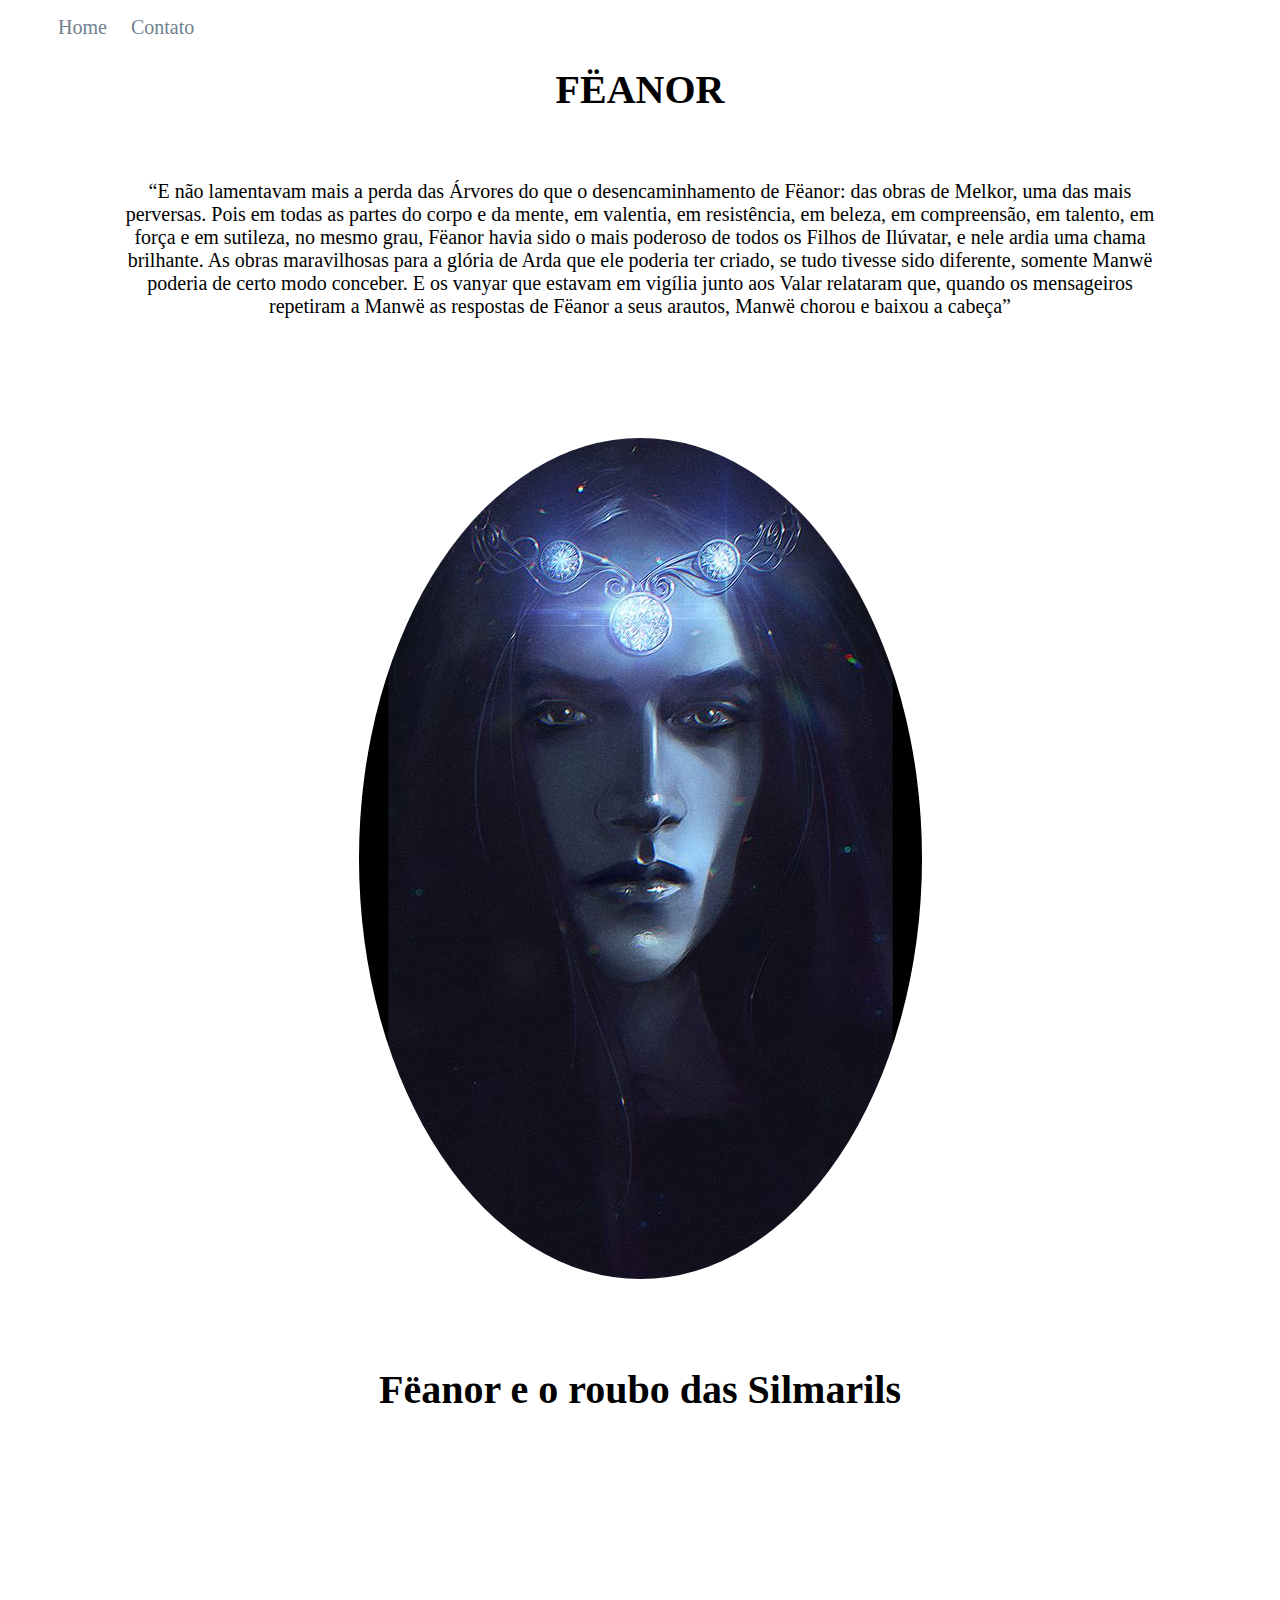
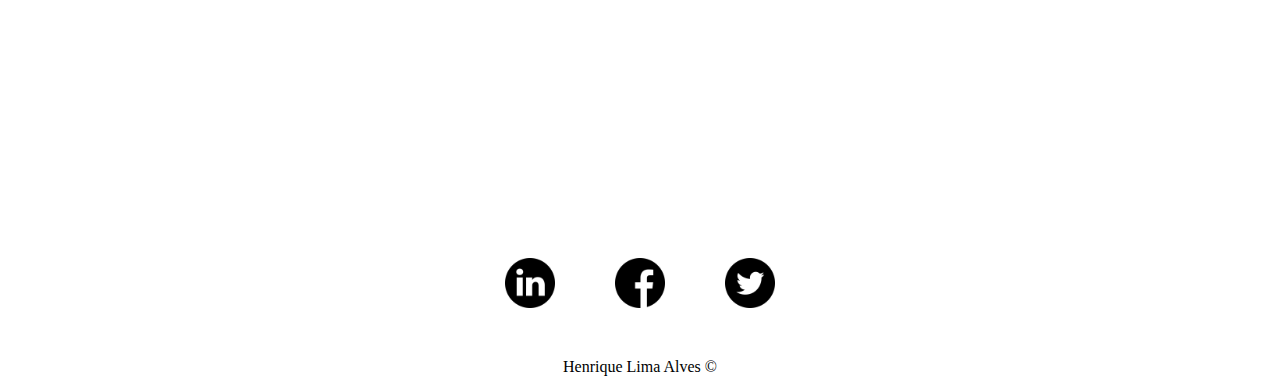
<file: index.html>
<!DOCTYPE html>
<html lang="pt-br">
<head>
    <meta charset="UTF-8">
    <meta name="viewport" content="width=device-width
    , initial-scale=1.0">
    <title>Meu Perfil</title>
    <link rel="stylesheet" href="assets/css/style.css">
</head>
<body>

    <ul id="menu">
        <li>
            <a href="index.html">Home</a>
        </li>
        <li>
            <a href="contato.html">Contato</a>
        </li>
    </ul>

    <h1 class="center p40">FËANOR</h1>

    <div class="container mt">

        <div class="p100">
            <P class="p1">
                “E não lamentavam mais a perda das Árvores do que o desencaminhamento de Fëanor: das obras de Melkor, uma das mais perversas. Pois em todas as partes do corpo e da mente, em valentia, em resistência, em beleza, em compreensão, em talento, em força e em sutileza, no mesmo grau, Fëanor havia sido o mais poderoso de todos os Filhos de Ilúvatar, e nele ardia uma chama brilhante. As obras maravilhosas para a glória de Arda que ele poderia ter criado, se tudo tivesse sido diferente, somente Manwë poderia de certo modo conceber. E os vanyar que estavam em vigília junto aos Valar relataram que, quando os mensageiros repetiram a Manwë as respostas de Fëanor a seus arautos, Manwë chorou e baixou a cabeça”
            </P>
        </div>

        <div >
            <img class="br50 mb50" src="assets/img/feanorcoroa.jpg" 
            alt="Foto do Fëanor, príncipe dos Noldor">
        </div>
    </div>

    
    <h2 class="center p40 mb50">Fëanor e o roubo das Silmarils</h2>

    <div class="container mb50">
    <iframe width="560" height="315" src="https://www.youtube.com/embed/-8cvVWxIyF4?start=104" frameborder="0" allow="accelerometer; autoplay; clipboard-write; encrypted-media; gyroscope; picture-in-picture" allowfullscreen></iframe>
    </div>

    <footer>

        <div class="container">

            <a href ="https://www.linkedin.com/in/henrique-lima-alves/" target="_blank">
                <img class="tm" src="assets/img/linkedin.png" alt="Logo do linkedin">
            </a>

            <a href="https://www.facebook.com/henrique.limaalves/" target="_blank">
                <img class="tm" src="assets/img/facebook.png" alt="Logo do Facebook">
            </a>
           
           <a href="https://twitter.com/henri633" target="_blank">
               <img class="tm" src="assets/img/twitter.png" alt="Logo do twitter">
           </a>

        </div>
        <p class="center">
        Henrique Lima Alves &copy
        </p>
    </footer>
</body>
</html>
</file>
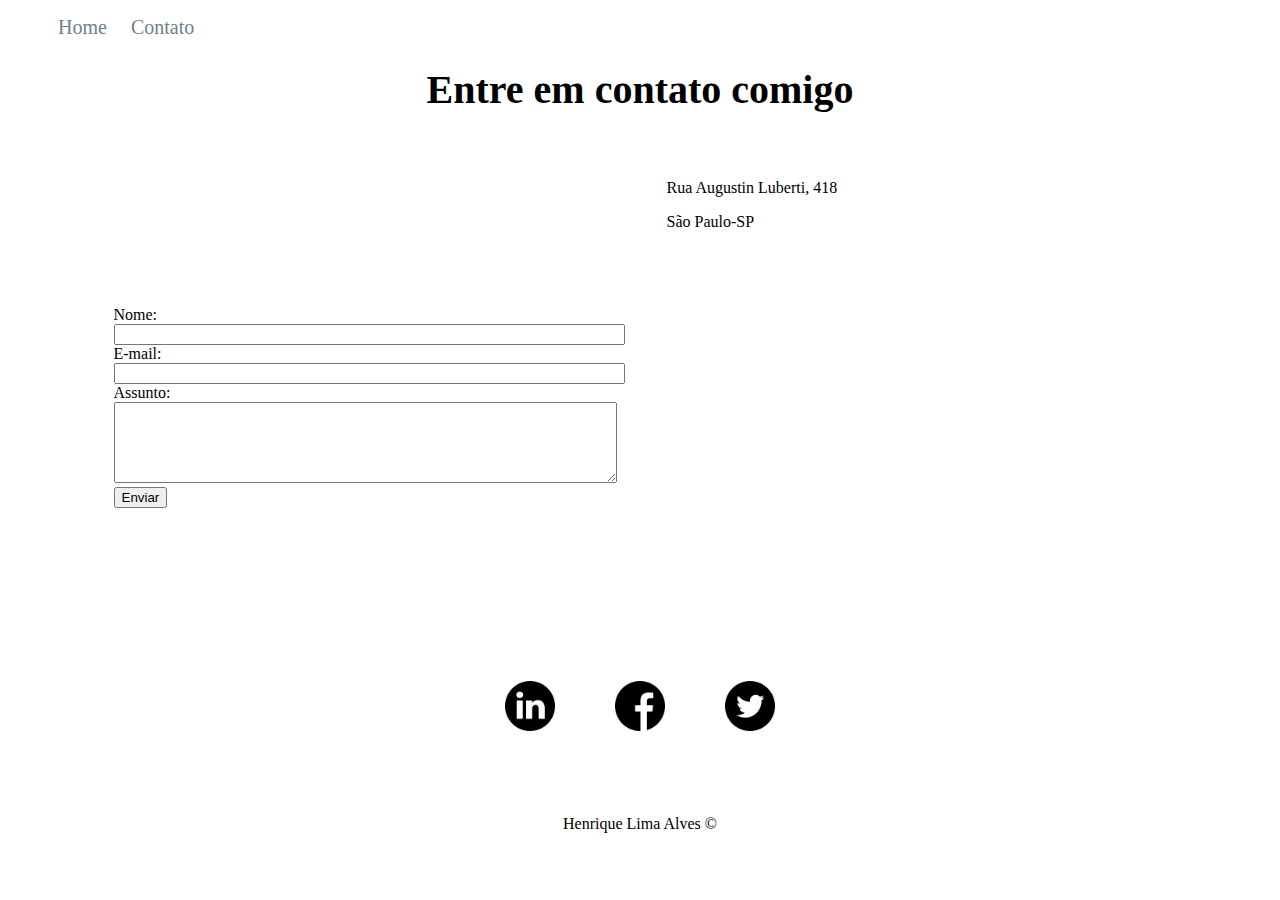
<file: contato.html>
<!DOCTYPE html>
<html lang="pt-br">
<head>
    <meta charset="UTF-8">
    <meta name="viewport" content="width=device-width, initial-scale=1.0">
    <title>Contato</title>

    <link rel="stylesheet" href="assets/css/style.css">
</head>
<body>
    <ul id="menu">
        <li>
            <a href="index.html">Home</a>
        </li>
        <li>
            <a href="contato.html">Contato</a>
        </li>
    </ul>

    <h1 class="center p40 mb50">Entre em contato comigo</h1>

    <div class="container">
        <div>
            <form>
                <label for="nome">Nome: </label><br>
                <input type="text " id="nome" onkeyup="validaNome()">
                <br>
                <div id="txtNome"></div>
                <label for="email">E-mail: </label><br>
                <input type="text " id="email" onkeyup="validaEmail()">
                <br>
                <div id="txtEmail"></div>
                <label for="assunto">Assunto: </label><br>
                <textarea name="assunto" id="assunto" cols="60" rows="5" onkeyup="validaAssunto()"></textarea>
                <br>
                <div id="txtAssunto"></div>
                <button onclick="enviar()">Enviar</button>
            </form>
        </div>

        <div class="ml50">
            <p>Rua Augustin Luberti, 418</p>
            <p>São Paulo-SP</p>
            <iframe src="https://www.google.com/maps/embed?pb=!1m18!1m12!1m3!1d3655.7025851495005!2d-46.49003048502121!3d-23.61499708465629!2m3!1f0!2f0!3f0!3m2!1i1024!2i768!4f13.1!3m3!1m2!1s0x94ce68776412b62d%3A0x4723c54c81c52824!2sR.%20Augustin%20Luberti%2C%201154%20-%20Fazenda%20da%20Juta%2C%20S%C3%A3o%20Paulo%20-%20SP%2C%2003977-409!5e0!3m2!1spt-BR!2sbr!4v1600698152336!5m2!1spt-BR!2sbr" 
            width="500" 
            height="400" 
            frameborder="0" 
            style="border:0;" 
            allowfullscreen="" 
            aria-hidden="false" 
            tabindex="0"
            onmousemove="mapaZoom()"
            onmouseout="mapaNormal()"
            id="mapa"
            ></iframe>
        </div>
    </div>

    <footer>

        <div class="container mb50">

            <a href ="https://www.linkedin.com/in/henrique-lima-alves/" target="_blank">
                <img class="tm" src="assets/img/linkedin.png" alt="Logo do linkedin">
            </a>

            <a href="https://www.facebook.com/henrique.limaalves/" target="_blank">
                <img class="tm" src="assets/img/facebook.png" alt="Logo do Facebook">
            </a>
           
           <a href="https://twitter.com/henri633" target="_blank">
               <img class="tm" src="assets/img/twitter.png" alt="Logo do twitter">
           </a>

        </div>
        <p class="center">
        Henrique Lima Alves &copy
        </p>
    </footer>
    <script src="assets/js/script.js"></script>
</body>
</html>
</file>
<file: assets/css/style.css>
/*****************INDEX.HTML*****************/
.p1{
    text-align: center;
    font-size: 20px;
}

.container{
    display: flex;
    flex-flow: row wrap;
    justify-content: center;
    align-items: center;
}

.center{
    text-align: center;
}

.p40{
    font-size: 40px;
}

#menu li{
    display: inline;
    padding: 10px;
}
#menu li a {
    text-decoration: none;
    color: slategray;
    font-size: 20px;
}

#menu li a:hover{
    color:steelblue;
}

.p100 {
    padding: 100px;
}

.br50{
    border-radius: 50%;
}

.tm{
    width: 50px;
    height: 50px;
    padding: 30px;
}

.mb50{
    margin-bottom: 50px;
}

.mt{
    margin-top: -80px;
}

.ml50{
    margin-left: 50px;
}
</file>
